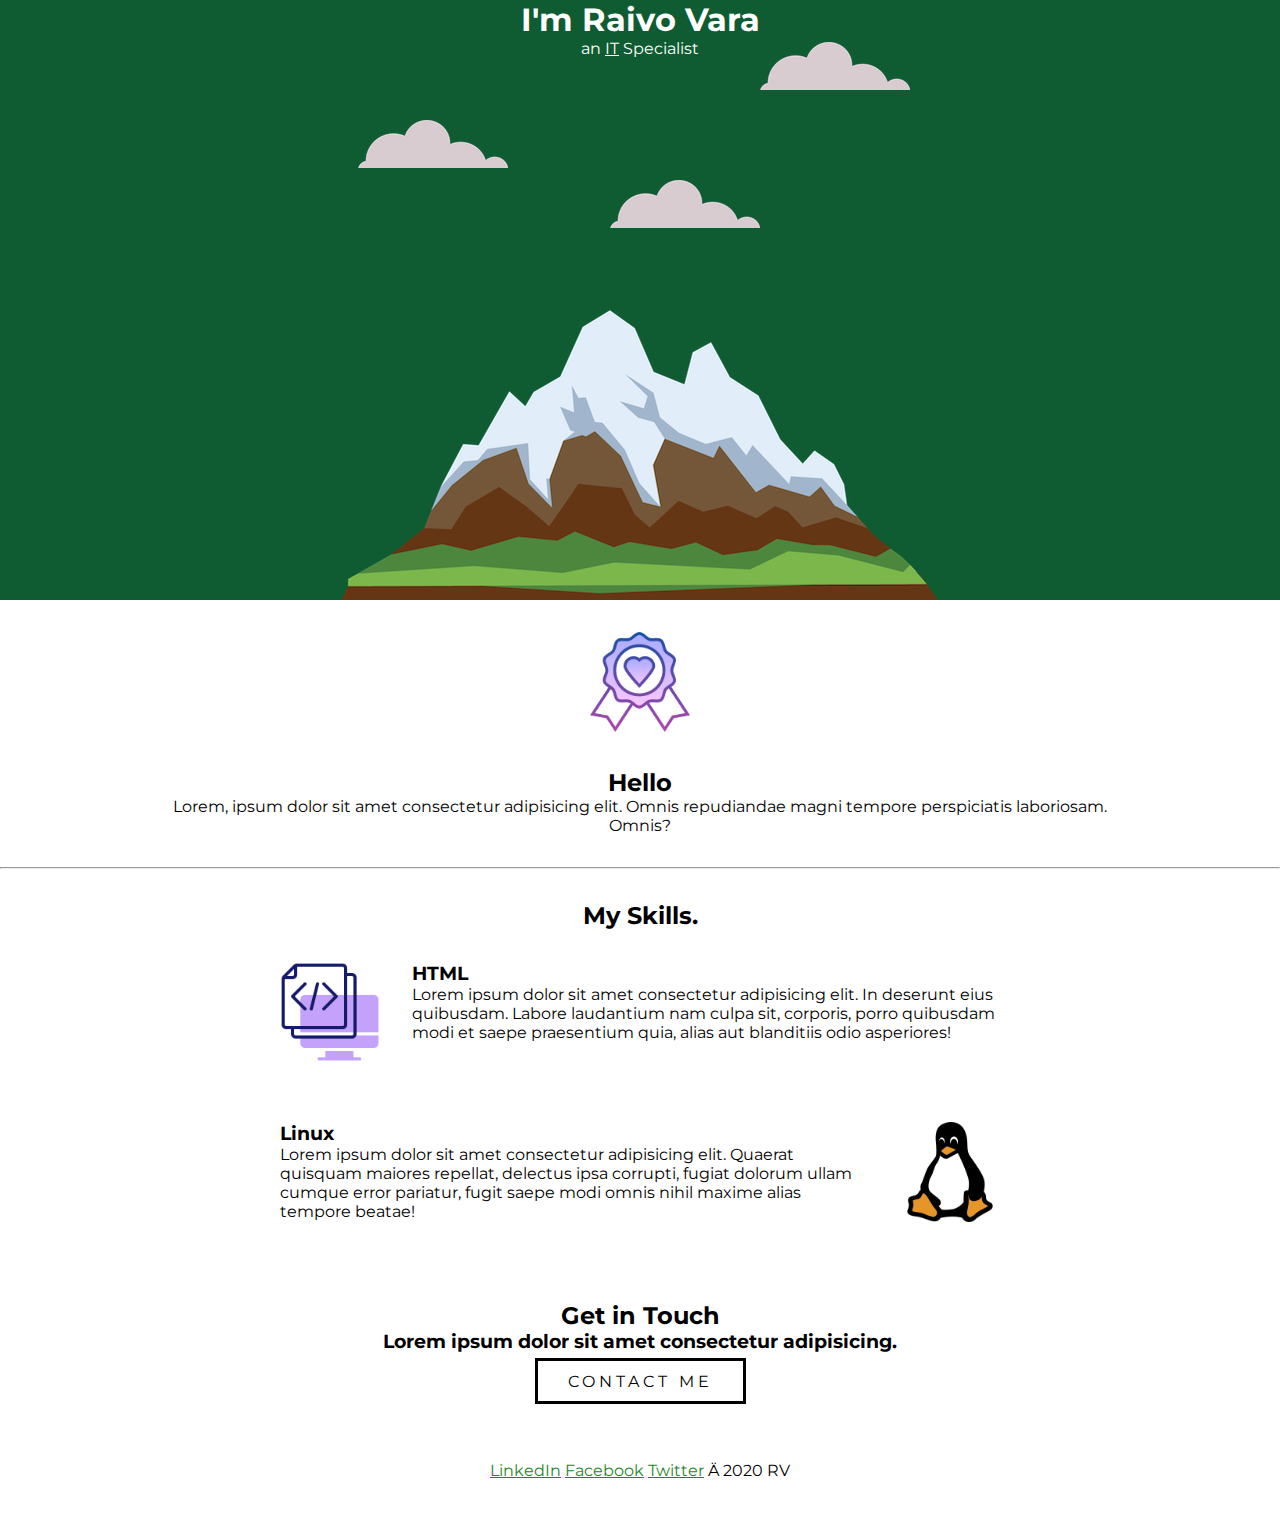
<file: index.html>
<!DOCTYPE html>
<html lang="en">
<head>
    <meta charset="UTF-8">
    <meta name="viewport" content="width=device-width, initial-scale=1.0">
    <meta http-equiv="X-UA-Compatible" content="ie=edge">
    <link href="https://fonts.googleapis.com/css2?family=Charm&family=Montserrat:wght@300&display=swap" rel="stylesheet"> 
    <link rel="stylesheet" href="css/style.css">
    <title>Raivo Vara Portfolio</title>
</head>
<body>
    <div class="top-container">
        <div class="cloud-wrapper">
            <img src="img/cloud.png" alt="" class="cloud1">
            <img src="img/cloud.png" alt="" class="cloud2">
            <img src="img/cloud.png" alt="" class="cloud3">
            <h1>I'm Raivo Vara</h1>
            <p>an <span>IT</span> Specialist</p>
            <img src="img/mountain.png" alt="" class="mountain">
        </div>
    </div>

    <div class="middle-container">
        <div class="profile">
                <img src="img/badge.png" alt="">
            <h2>Hello</h2>
            <p>Lorem, ipsum dolor sit amet consectetur adipisicing elit. Omnis repudiandae magni tempore perspiciatis laboriosam. Omnis?</p>
        </div>
    </div>

    <hr>

    <div class="skills">
        <h2 class="skills-header">My Skills.</h2>
        <div class="skills-row">
            <img src="img/html.png" alt="" class="skills-image1">
            <h3>HTML</h3>
            <p>Lorem ipsum dolor sit amet consectetur adipisicing elit. In deserunt eius quibusdam. Labore laudantium nam culpa sit, corporis, porro quibusdam modi et saepe praesentium quia, alias aut blanditiis odio asperiores!</p>
        </div>

        <div class="skills-row">
            <img src="img/linux.png" alt="" class="skills-image2">
            <h3>Linux</h3>
            <p>Lorem ipsum dolor sit amet consectetur adipisicing elit. Quaerat quisquam maiores repellat, delectus ipsa corrupti, fugiat dolorum ullam cumque error pariatur, fugit saepe modi omnis nihil maxime alias tempore beatae!</p>
        </div>

        <div class="contact-me">
                <h2>Get in Touch</h2>
                <h3>Lorem ipsum dolor sit amet consectetur adipisicing.</h3>
                <a href="#" class="btn">Contact Me</a>
        </div>
    </div>

    <div class="bottom-container">
        <a href="" class="footer-link">LinkedIn</a>
        <a href="" class="footer-link">Facebook</a>
        <a href="" class="footer-link">Twitter</a>
        <a class="copyright">&#196 2020 RV</a>
    </div>
    
</body>
</html>
</file>
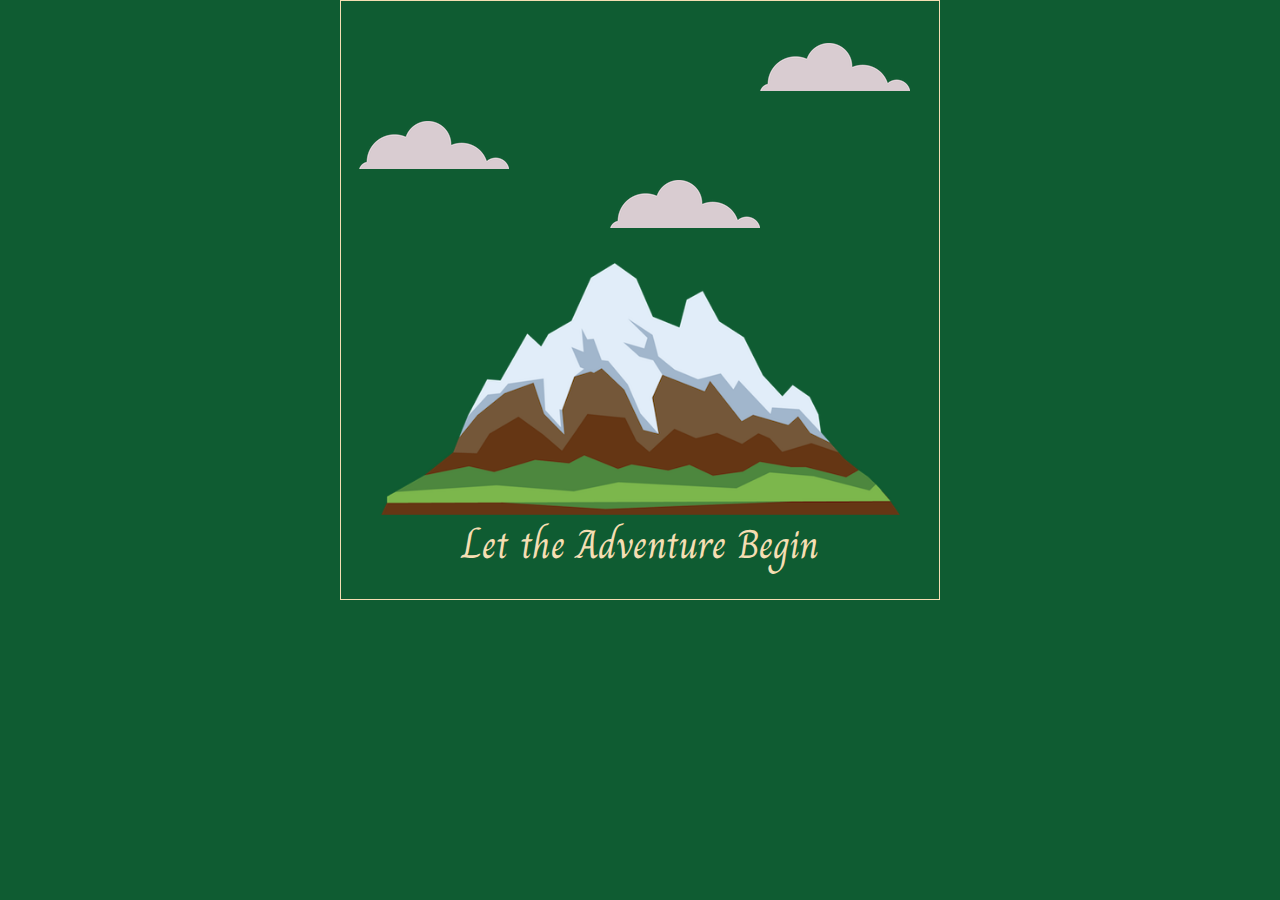
<file: mountain.html>
<!DOCTYPE html>
<html lang="en">
<head>
    <meta charset="UTF-8">
    <meta name="viewport" content="width=device-width, initial-scale=1.0">
    <meta http-equiv="X-UA-Compatible" content="ie=edge">
    <link href="https://fonts.googleapis.com/css2?family=Charm&display=swap" rel="stylesheet"> 
    <link rel="stylesheet" href="css/mountain.css">
    <title>Mountain</title>
</head>
<body>
    <div class="main-container">
        <img class="cloud1" src="img/cloud.png" alt="">
        <img class="cloud2" src="img/cloud.png" alt="">
        <img class="cloud3" src="img/cloud.png" alt="">
        <img class="mountain" src="img/mountain.png" alt="">
        <div class="text">
            <span>Let the Adventure Begin<span>
        </div>
    </div>
</body>
</html>
</file>
<file: css/style.css>
* {
    margin: 0;
    padding: 0;
    box-sizing: border-box;
}

:root {
    --background-color: rgb(15, 92, 50);
}

body {
    font-family: 'Montserrat', sans-serif;
}

.top-container {
    background-color: var(--background-color);
    height: 600px;
}

.cloud-wrapper {
    height: 600px;
    width: 600px;
    margin: 0 auto;
    text-align: center;
    position: relative;
    color: white;
}

.mountain {
    position: absolute;
    bottom: 0;
    left: 0;
}

span {
    text-decoration: underline;
}

.middle-container {
    width: 75%;
    margin: 0 auto;
    text-align: center;
    padding-bottom: 2rem;
}

.profile img {
    width: 100px;
    padding: 2rem 0; 
}

.skills {
    width: 75%;
    margin: 0 auto;
    padding: 2rem 0 2rem 0;
}

.skills-row {
    width: 75%;
    margin: 2rem auto 5rem auto;
}



.skills img {
    width: 100px;
}

.skills-image1 {
    float: left;
    margin-right: 2rem;
}

.skills-image2 {
    float: right;
    margin-left: 2rem;
}

.contact-me {
    width: 75%;
    margin: 0 auto;
    text-align: center;
}

.bottom-container {
    background-color: var(--background-clor);
    height: 10vh;
    text-align: center;
    color: wheat;
    padding-top: 1rem;
}

.footer-link {
    display: inline-flex;
    justify-content: center;
    align-items: center;
    color: #24861f;
    transition: 0.6s;
}

.footer-link:hover {
    background-color: #24861f;
    color: #ffffff;
    padding: 4px;
    border-radius: 60%;
}

.skills-header {
    text-align: center;
}

.cloud1 {
    position: absolute;
    top: 7%;
    left: 70%;
    animation: cloud1 4.5s infinite;
}

.cloud2 {
    position: absolute;
    top: 20%;
    left: 3%;
    animation: cloud2 4.5s infinite;
}

.cloud3 {
    position: absolute;
    top: 30%;
    left: 45%;
    animation: cloud3 4.5s infinite;
}

@keyframes cloud1 {
    0% {left: 70%; top: 7%;}
    20% {left: 60%; top: 11%;}
    45% {left: 67%; top: 14%;}
    73% {left: 68%; top: 9%;}
    100% {left: 70%; top: 7%;}
}

@keyframes cloud2 {
    0% {left: 3%; top: 20%;}
    24% {left: 7%; top: 30%;}
    51% {left: 14%; top: 16%;}
    78% {left: 10%; top: 12%;}
    100% {left: 3%; top: 20%;}
}

@keyframes cloud3 {
    0% {left: 45%; top: 30%;}
    30% {left: 50%; top: 25%;}
    55% {left: 60%; top: 29%;}
    72% {left: 58%; top: 35%;}
    100% {left: 45%; top: 30%;}
}

.btn {
    display: inline-block;
    position: relative;
    color: #000000;
    text-decoration: none;
    text-align: center;
    padding: 10px 30px;
    margin: 5px 0;
    font-size: 1.27vw;
    transition: 0.5s;
    letter-spacing: 4px;
    text-transform: uppercase;
    overflow: hidden;
    border: 3px;
    border-color: black;
    border-style: solid;
    animation: btn 4s;
    transition-property: transform;
    transition-duration: 3s;
}

.btn:hover {
    transform: rotateY(200deg);
}

.copyright {
    color: #000000;
}
</file>
<file: css/mountain.css>
* {
    margin: 0;
    padding: 0;
    box-sizing: border-box;
}

body {
    font-family: 'Charm', cursive;
    background-color: rgb(15, 92, 50);

}

.main-container {
    position: relative;
    height: 600px;
    width: 600px;
    margin: 0 auto;
    border: 1px solid wheat;
    text-align: center;
}

.mountain {
    display: block;
    position: absolute;
    width: 520px;
    top: 60%;
    left: 50%;
    transform: translate(-50%, -50%)
}

.text {
    color: wheat;
    font-size: 2.5rem;
    position: absolute;
    bottom: 4%;
    width: 100%
}

.cloud1 {
    position: absolute;
    top: 7%;
    left: 70%;
    animation: cloud1 4.5s infinite;
}

.cloud2 {
    position: absolute;
    top: 20%;
    left: 3%;
    animation: cloud2 4.5s infinite;
}

.cloud3 {
    position: absolute;
    top: 30%;
    left: 45%;
    animation: cloud3 4.5s infinite;
}

@keyframes cloud1 {
    0% {left: 70%; top: 7%;}
    20% {left: 60%; top: 11%;}
    45% {left: 67%; top: 14%;}
    73% {left: 68%; top: 9%;}
    100% {left: 70%; top: 7%;}
}

@keyframes cloud2 {
    0% {left: 3%; top: 20%;}
    24% {left: 7%; top: 30%;}
    51% {left: 14%; top: 16%;}
    78% {left: 10%; top: 12%;}
    100% {left: 3%; top: 20%;}
}

@keyframes cloud3 {
    0% {left: 45%; top: 30%;}
    30% {left: 50%; top: 25%;}
    55% {left: 60%; top: 29%;}
    72% {left: 58%; top: 35%;}
    100% {left: 45%; top: 30%;}
}
</file>
